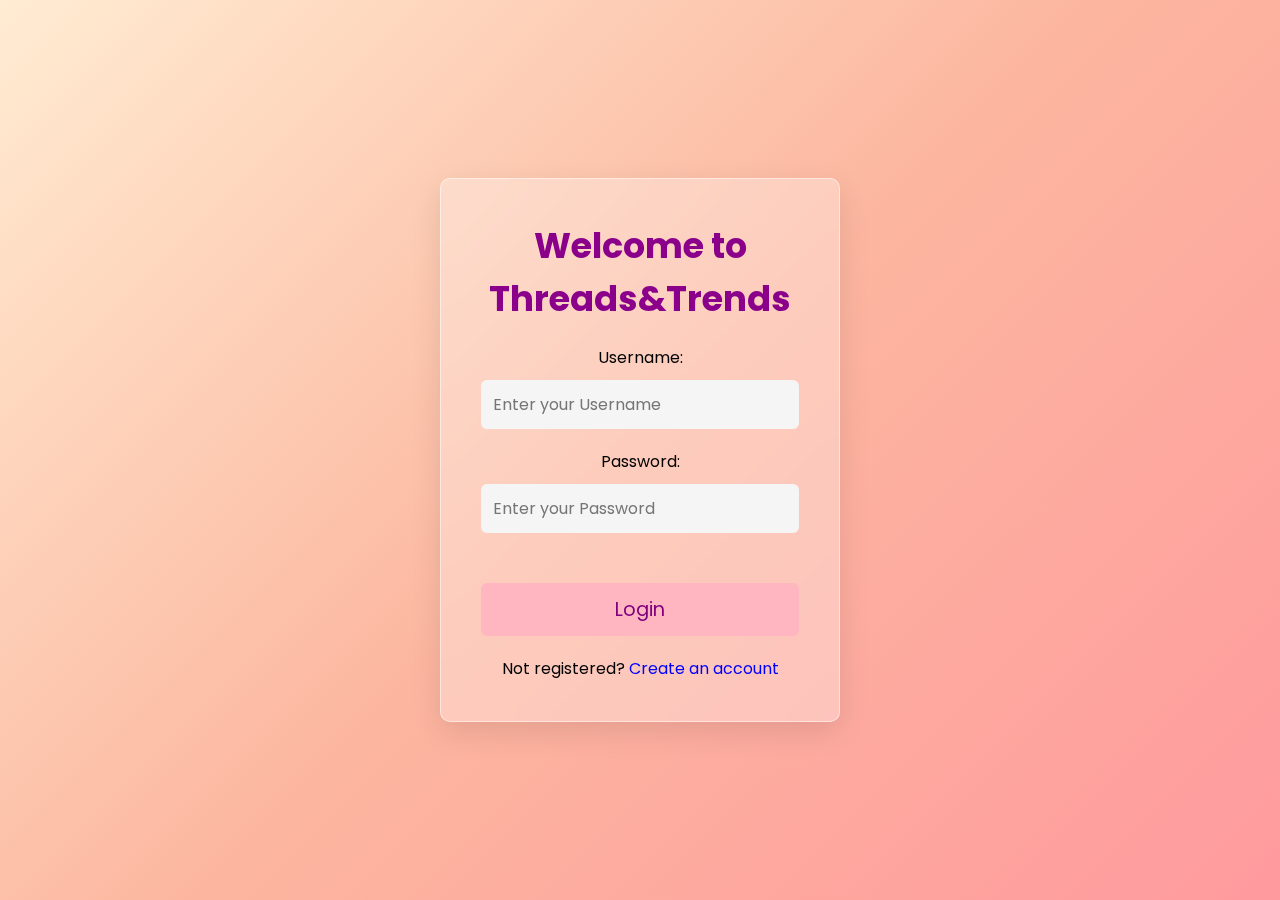
<file: index.html>
<!DOCTYPE html>
<html>

<head>
    <title>HTML Login Form</title>
    <link rel="stylesheet" href="form.css">
</head>

<body>
    <div class="main">
        
        <h1>Welcome to Threads&Trends</h1>

            <label for="first">
                Username:
            </label>
            <input type="text" id="first" name="first" 
                placeholder="Enter your Username" required>

            <label for="password">
                Password:
            </label>
            <input type="password" id="password" name="password" 
                placeholder="Enter your Password" required>

                <div class="wrap">
                    <a href="home.html">
                        <button type="button">Login</button>
                    </a>
                </div>
            </form>                
        
        <p>Not registered?
            <a href="newacc.html" style="text-decoration: none;">
                Create an account
            </a>
        </p>
    </div>
</body>

</html>
</file>
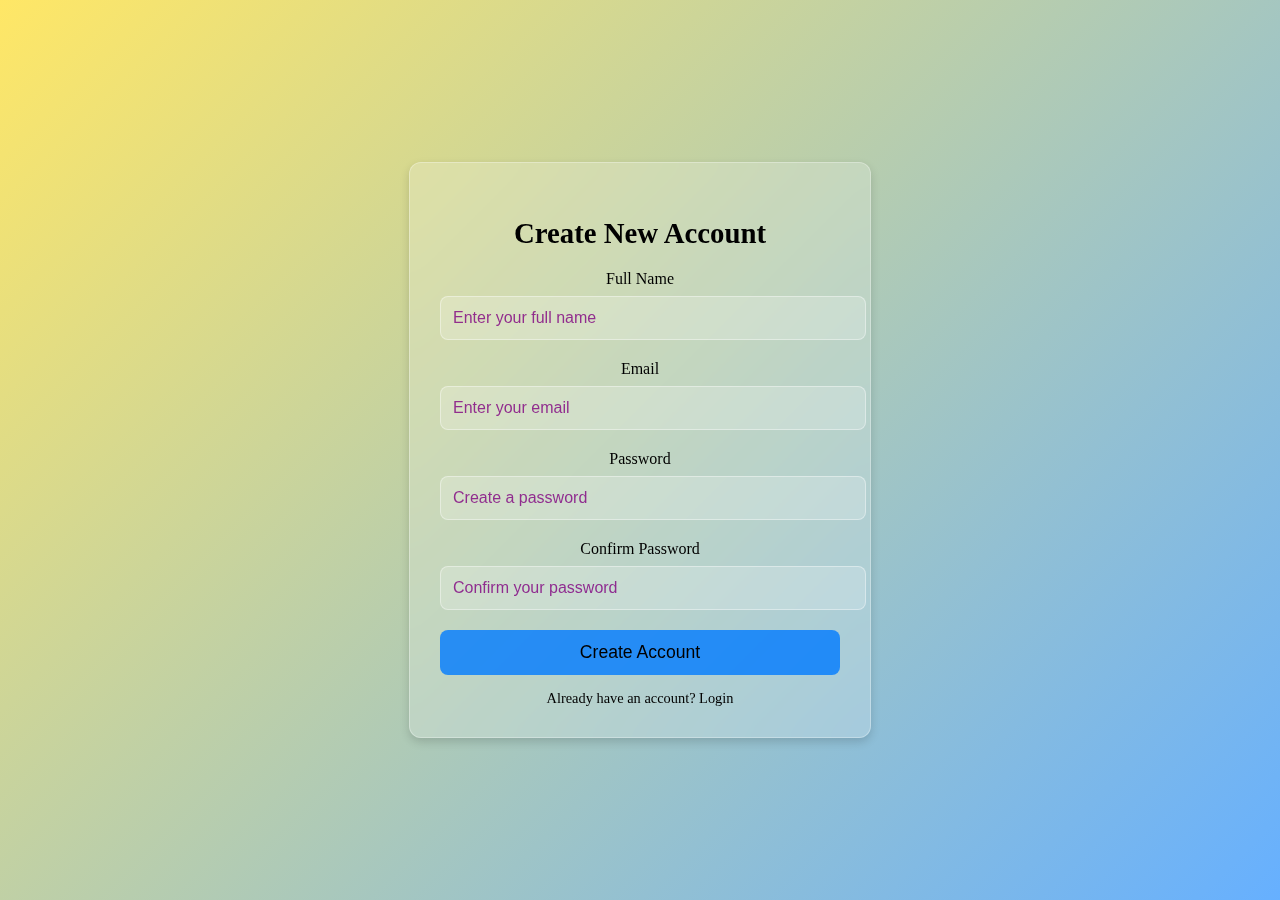
<file: newacc.html>
<!DOCTYPE html>
<html lang="en">
<head>
  <meta charset="UTF-8">
  <meta name="viewport" content="width=device-width, initial-scale=1.0">
  <title>Create New Account</title>
  <link rel="stylesheet" href="form2.css">
</head>
<body>
  <div class="account-container">
    <div class="account-box">
      <h2>Create New Account</h2>
      <form id="create-account-form" onsubmit="redirectToLogin(event)">
        <label for="fullname">Full Name</label>
        <input type="text" id="fullname" name="fullname" placeholder="Enter your full name" required>

        <label for="email">Email</label>
        <input type="email" id="email" name="email" placeholder="Enter your email" required>

        <label for="password">Password</label>
        <input type="password" id="password" name="password" placeholder="Create a password" required>

        <label for="confirm-password">Confirm Password</label>
        <input type="password" id="confirm-password" name="confirm-password" placeholder="Confirm your password" required>

        <button type="submit">Create Account</button>
      </form>
      <a href="index.html" class="login-link">Already have an account? Login</a>
    </div>
  </div>
  <script src="script.js"></script>
</body>
</html>
</file>
<file: form.css>
/* Import Google Font */
@import url('https://fonts.googleapis.com/css2?family=Poppins:wght@300;400;500;600&display=swap');

* {
    margin: 0;
    padding: 0;
    box-sizing: border-box;
    font-family: "Poppins", sans-serif;
}

body {
    display: flex;
    align-items: center;
    justify-content: center;
    height: 100vh;
    background: linear-gradient(135deg, #ffecd2 0%, #fcb69f 50%, #ff9a9e 100%);
    overflow: hidden;
    color: #333;
}

.main {
    width: 400px;
    padding: 40px;
    border-radius: 10px;
    background: rgba(255, 255, 255, 0.3);
    backdrop-filter: blur(12px);
    -webkit-backdrop-filter: blur(12px);
    border: 1px solid rgba(255, 255, 255, 0.5);
    text-align: center;
    box-shadow: 0 10px 30px rgba(0, 0, 0, 0.1);
}

h1 {
    font-size: 2.2rem;
    margin-bottom: 20px;
    color:darkmagenta;
}

/* Label styles */
label {
    display: block;
    margin-top: 20px;
    font-size: 1rem;
    color: black;
}

/* Input Fields */
input {
    width: 100%;
    padding: 12px;
    margin-top: 10px;
    border-radius: 6px;
    background:whitesmoke;
    border: none;
    font-size: 1rem;
    color: #333;
    outline: none;
    transition: 0.3s ease;
}

input:focus {
    background: rgba(255, 255, 255, 0.7);
    box-shadow: 0 0 8px rgba(255, 154, 158, 0.6);
}

/* Button Styles */
button {
    width: 100%;
    padding: 12px;
    background:lightpink;
    color:purple;
    font-size: 1.2rem;
    border: none;
    border-radius: 6px;
    cursor: pointer;
    transition: 0.3s ease;
    margin-top: 20px;
}

button:hover {
    background:green;
    box-shadow: 0 0 12px rgba(255, 117, 140, 0.7);
}

/* Links */
p {
    margin-top: 20px;
    color: black;
}

p a {
    color:blue;
    text-decoration: none;
    transition: 0.3s ease;
}

p a:hover {
    text-decoration: underline;
}

/* Wrap for Button */
.wrap {
    margin-top: 30px;
}
@media screen and (max-width: 820px) {
    .main {
        width: 90%;  /* Allow the form to take up more width */
        padding: 30px;  /* Slightly reduced padding */
    }

    h1 {
        font-size: 1.8rem;  /* Adjust heading size */
    }

    button {
        font-size: 1rem;  /* Slightly smaller font for the button */
    }

    input, button {
        padding: 10px;  /* Reduced padding on smaller screens */
    }

    label {
        font-size: 0.9rem;  /* Slightly smaller font for labels */
    }
}

/* For screens smaller than 480px */
@media screen and (max-width: 480px) {
    .main {
        width: 90%;  /* Full width for very small screens */
        padding: 20px;  /* Further reduced padding */
    }

    h1 {
        font-size: 1.6rem;  /* Smaller font size for heading */
    }

    input, button {
        font-size: 0.9rem;  /* Smaller font size for inputs and buttons */
        padding: 8px;  /* Reduced padding */
    }

    label {
        font-size: 0.8rem;  /* Further reduce font size for labels */
    }

    .wrap {
        margin-top: 20px;  /* Adjust the margin for smaller screens */
    }
}
</file>
<file: form2.css>
/* Body styling */
body {
    display: flex;
    justify-content: center;
    align-items: center;
    height: 100vh;
    margin: 0;
    background: linear-gradient(135deg, rgba(255, 215, 0, 0.6), rgba(0, 123, 255, 0.6));
  }
  
  /* Account container to center the form */
  .account-container {
    display: flex;
    justify-content: center;
    align-items: center;
    width: 100%;
    height: 100%;
  }
  
  /* Account box with Glassmorphism effect */
  .account-box {
    background: rgba(255, 255, 255, 0.2);
    border-radius: 12px;
    padding: 30px;
    backdrop-filter: blur(12px);
    -webkit-backdrop-filter: blur(12px);
    box-shadow: 0 4px 10px rgba(0, 0, 0, 0.15);
    width: 400px;
    text-align: center;
    border: 1px solid rgba(255, 255, 255, 0.3);
  }
  
  /* Heading style */
  h2 {
    font-size: 1.8rem;
    color:black;
    margin-bottom: 20px;
  }
  
  /* Label styling */
  label {
    font-size: 1rem;
    color: black;
    margin-bottom: 8px;
    display: block;
  }
  
  /* Input field styling */
  input {
    width: 100%;
    padding: 12px;
    margin-bottom: 20px;
    border-radius: 8px;
    border: 1px solid rgba(255, 255, 255, 0.4);
    background: rgba(255, 255, 255, 0.2);
    color: black;
    font-size: 1rem;
    outline: none;
  }
  
  input::placeholder {
    color: purple;
    opacity: 0.8;
  }
  
  /* Button styling */
  button {
    width: 100%;
    padding: 12px;
    border-radius: 8px;
    background: rgba(0, 123, 255, 0.8);
    color:black;
    font-size: 1.1rem;
    border: none;
    cursor: pointer;
    transition: background 0.3s ease;
  }
  
  /* Button hover effect */
  button:hover {
    background: rgba(0, 123, 255, 1);
  }
  
  /* Login link styling */
  .login-link {
    color:black;
    text-decoration: none;
    margin-top: 15px;
    display: inline-block;
    font-size: 0.9rem;
  }
  
  .login-link:hover {
    text-decoration: underline;
  }
</file>
